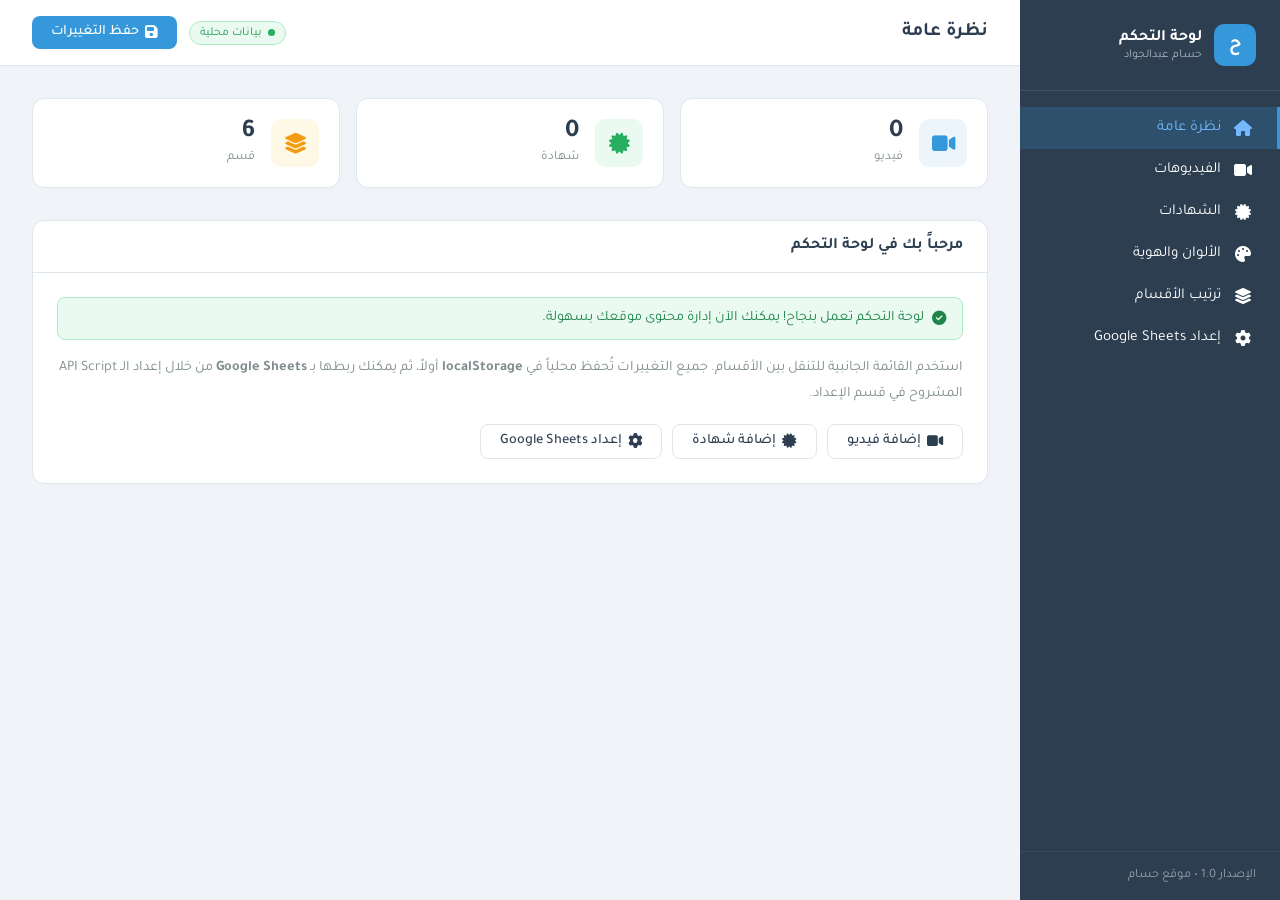
<file: admin.html>
<!DOCTYPE html>
<html lang="ar" dir="rtl">
<head>
<meta charset="UTF-8">
<meta name="viewport" content="width=device-width, initial-scale=1.0">
<title>لوحة التحكم - حسام عبدالجواد</title>
<link href="https://fonts.googleapis.com/css2?family=Tajawal:wght@400;500;700&display=swap" rel="stylesheet">
<link rel="stylesheet" href="https://cdnjs.cloudflare.com/ajax/libs/font-awesome/6.4.0/css/all.min.css">
<style>
:root {
  --primary: #2c3e50;
  --accent: #3498db;
  --success: #27ae60;
  --danger: #e74c3c;
  --warning: #f39c12;
  --bg: #f0f4f8;
  --card: #ffffff;
  --text: #2c3e50;
  --muted: #7f8c8d;
  --border: #e0e6ed;
  --sidebar-w: 260px;
}

* { margin: 0; padding: 0; box-sizing: border-box; }

body {
  font-family: 'Tajawal', sans-serif;
  background: var(--bg);
  color: var(--text);
  direction: rtl;
  min-height: 100vh;
}

/* Layout */
.layout { display: flex; min-height: 100vh; }

/* Sidebar */
.sidebar {
  width: var(--sidebar-w);
  background: var(--primary);
  color: white;
  display: flex;
  flex-direction: column;
  position: fixed;
  top: 0; right: 0;
  height: 100vh;
  z-index: 100;
  transition: transform 0.3s;
}

.sidebar-logo {
  padding: 1.5rem;
  border-bottom: 1px solid rgba(255,255,255,0.1);
  display: flex;
  align-items: center;
  gap: 12px;
}

.logo-icon {
  width: 42px; height: 42px;
  background: var(--accent);
  border-radius: 10px;
  display: flex; align-items: center; justify-content: center;
  font-size: 1.2rem;
  font-weight: 700;
}

.logo-text { font-size: 1rem; font-weight: 700; line-height: 1.3; }
.logo-sub { font-size: 0.75rem; opacity: 0.6; }

.sidebar-nav { padding: 1rem 0; flex: 1; }

.nav-item {
  display: flex; align-items: center; gap: 12px;
  padding: 0.75rem 1.5rem;
  cursor: pointer;
  transition: all 0.2s;
  border-right: 3px solid transparent;
  font-size: 0.95rem;
}

.nav-item:hover { background: rgba(255,255,255,0.08); }
.nav-item.active { background: rgba(52,152,219,0.2); border-right-color: var(--accent); color: #74b9ff; }
.nav-item i { width: 20px; text-align: center; font-size: 1rem; }

.sidebar-footer {
  padding: 1rem 1.5rem;
  border-top: 1px solid rgba(255,255,255,0.1);
  font-size: 0.8rem;
  opacity: 0.5;
}

/* Main */
.main { margin-right: var(--sidebar-w); flex: 1; display: flex; flex-direction: column; }

/* Topbar */
.topbar {
  background: white;
  padding: 1rem 2rem;
  display: flex; align-items: center; justify-content: space-between;
  border-bottom: 1px solid var(--border);
  position: sticky; top: 0; z-index: 50;
}

.topbar-title { font-size: 1.2rem; font-weight: 700; }
.topbar-right { display: flex; align-items: center; gap: 12px; }

.btn {
  padding: 0.5rem 1.2rem;
  border-radius: 8px;
  border: none;
  cursor: pointer;
  font-family: 'Tajawal', sans-serif;
  font-size: 0.9rem;
  font-weight: 500;
  display: inline-flex; align-items: center; gap: 6px;
  transition: all 0.2s;
}

.btn-primary { background: var(--accent); color: white; }
.btn-primary:hover { background: #2980b9; }
.btn-success { background: var(--success); color: white; }
.btn-success:hover { background: #229954; }
.btn-danger { background: var(--danger); color: white; font-size: 0.8rem; padding: 0.3rem 0.7rem; }
.btn-danger:hover { background: #c0392b; }
.btn-outline { background: transparent; border: 1px solid var(--border); color: var(--text); }
.btn-outline:hover { background: var(--bg); }
.btn-sm { padding: 0.3rem 0.8rem; font-size: 0.8rem; }

/* Content */
.content { padding: 2rem; flex: 1; }

/* Sections */
.section { display: none; }
.section.active { display: block; }

/* Stats row */
.stats-row {
  display: grid;
  grid-template-columns: repeat(auto-fit, minmax(180px, 1fr));
  gap: 1rem;
  margin-bottom: 2rem;
}

.stat-card {
  background: white;
  border-radius: 12px;
  padding: 1.25rem;
  border: 1px solid var(--border);
  display: flex; align-items: center; gap: 1rem;
}

.stat-icon {
  width: 48px; height: 48px;
  border-radius: 10px;
  display: flex; align-items: center; justify-content: center;
  font-size: 1.3rem;
}

.stat-icon.blue { background: #ebf5fb; color: var(--accent); }
.stat-icon.green { background: #eafaf1; color: var(--success); }
.stat-icon.orange { background: #fef9e7; color: var(--warning); }
.stat-icon.red { background: #fdedec; color: var(--danger); }

.stat-val { font-size: 1.6rem; font-weight: 700; line-height: 1; }
.stat-label { font-size: 0.8rem; color: var(--muted); margin-top: 4px; }

/* Card */
.card {
  background: white;
  border-radius: 12px;
  border: 1px solid var(--border);
  margin-bottom: 1.5rem;
  overflow: hidden;
}

.card-header {
  padding: 1rem 1.5rem;
  border-bottom: 1px solid var(--border);
  display: flex; align-items: center; justify-content: space-between;
}

.card-title { font-size: 1rem; font-weight: 700; }
.card-body { padding: 1.5rem; }

/* Table */
.data-table { width: 100%; border-collapse: collapse; }
.data-table th {
  text-align: right; padding: 0.75rem 1rem;
  font-size: 0.8rem; font-weight: 500;
  color: var(--muted); text-transform: uppercase; letter-spacing: 0.05em;
  border-bottom: 1px solid var(--border);
  background: var(--bg);
}
.data-table td {
  padding: 0.85rem 1rem;
  border-bottom: 1px solid var(--border);
  font-size: 0.9rem;
  vertical-align: middle;
}
.data-table tr:last-child td { border-bottom: none; }
.data-table tr:hover td { background: #fafbfc; }

/* Badge */
.badge {
  display: inline-flex; align-items: center;
  padding: 3px 10px;
  border-radius: 20px;
  font-size: 0.75rem; font-weight: 500;
}
.badge-blue { background: #ebf5fb; color: #2980b9; }
.badge-green { background: #eafaf1; color: #229954; }
.badge-orange { background: #fef9e7; color: #d35400; }
.badge-red { background: #fdedec; color: #c0392b; }

/* Form */
.form-group { margin-bottom: 1.2rem; }
.form-label { display: block; font-size: 0.85rem; font-weight: 500; margin-bottom: 6px; color: var(--text); }
.form-input, .form-select, .form-textarea {
  width: 100%;
  padding: 0.6rem 0.9rem;
  border: 1px solid var(--border);
  border-radius: 8px;
  font-family: 'Tajawal', sans-serif;
  font-size: 0.9rem;
  color: var(--text);
  background: white;
  transition: border-color 0.2s;
  direction: rtl;
}
.form-input:focus, .form-select:focus, .form-textarea:focus {
  outline: none;
  border-color: var(--accent);
  box-shadow: 0 0 0 3px rgba(52,152,219,0.1);
}
.form-textarea { resize: vertical; min-height: 80px; }

.form-grid { display: grid; grid-template-columns: 1fr 1fr; gap: 1rem; }

/* Color picker */
.color-grid {
  display: grid;
  grid-template-columns: repeat(auto-fill, minmax(200px, 1fr));
  gap: 1rem;
}

.color-item {
  display: flex; align-items: center; gap: 10px;
  padding: 0.75rem 1rem;
  background: var(--bg);
  border-radius: 8px;
  border: 1px solid var(--border);
}

.color-item label { font-size: 0.85rem; flex: 1; }
.color-item input[type="color"] {
  width: 36px; height: 36px;
  border: none; border-radius: 6px;
  cursor: pointer; padding: 0;
}

/* Section Preview */
.section-order {
  display: flex; flex-direction: column; gap: 8px;
}

.section-row {
  display: flex; align-items: center; gap: 12px;
  padding: 0.75rem 1rem;
  background: var(--bg);
  border-radius: 8px;
  border: 1px solid var(--border);
  cursor: grab;
}

.section-row:active { cursor: grabbing; }
.drag-handle { color: var(--muted); font-size: 0.9rem; }
.section-row .name { flex: 1; font-size: 0.9rem; }
.section-row .toggle { cursor: pointer; }

/* Alert */
.alert {
  padding: 0.75rem 1rem;
  border-radius: 8px;
  margin-bottom: 1rem;
  font-size: 0.9rem;
  display: none;
}
.alert-success { background: #eafaf1; color: #1e8449; border: 1px solid #abebc6; display: flex; align-items: center; gap: 8px; }
.alert-info { background: #ebf5fb; color: #1a5276; border: 1px solid #aed6f1; }

/* Toast */
.toast {
  position: fixed; bottom: 2rem; left: 50%; transform: translateX(-50%);
  background: #2c3e50; color: white;
  padding: 0.75rem 1.5rem;
  border-radius: 8px;
  font-size: 0.9rem;
  z-index: 9999;
  opacity: 0; transition: opacity 0.3s;
  pointer-events: none;
}
.toast.show { opacity: 1; }

/* Setup guide */
.step-list { list-style: none; counter-reset: steps; }
.step-list li {
  counter-increment: steps;
  display: flex; gap: 1rem;
  padding: 1rem;
  border-bottom: 1px solid var(--border);
  align-items: flex-start;
}
.step-list li:last-child { border-bottom: none; }
.step-num {
  width: 28px; height: 28px; min-width: 28px;
  background: var(--accent); color: white;
  border-radius: 50%;
  display: flex; align-items: center; justify-content: center;
  font-size: 0.85rem; font-weight: 700;
  margin-top: 2px;
}
.step-content h4 { font-size: 0.95rem; margin-bottom: 4px; }
.step-content p { font-size: 0.85rem; color: var(--muted); line-height: 1.6; }
.step-content code {
  background: var(--bg);
  padding: 2px 6px;
  border-radius: 4px;
  font-size: 0.8rem;
  color: #c0392b;
  font-family: monospace;
  direction: ltr;
  display: inline-block;
}

.code-block {
  background: #1a252f;
  color: #ecf0f1;
  padding: 1rem;
  border-radius: 8px;
  font-family: monospace;
  font-size: 0.8rem;
  line-height: 1.8;
  direction: ltr;
  text-align: left;
  overflow-x: auto;
  margin: 8px 0;
}

/* Mobile hamburger */
.hamburger {
  display: none;
  background: none; border: none; cursor: pointer;
  font-size: 1.3rem; color: var(--text);
}

.overlay {
  display: none;
  position: fixed; inset: 0;
  background: rgba(0,0,0,0.4);
  z-index: 99;
}

@media (max-width: 768px) {
  .sidebar { transform: translateX(100%); }
  .sidebar.open { transform: translateX(0); }
  .main { margin-right: 0; }
  .hamburger { display: block; }
  .overlay.show { display: block; }
  .form-grid { grid-template-columns: 1fr; }
  .stats-row { grid-template-columns: 1fr 1fr; }
  .content { padding: 1rem; }
}

/* Data source indicator */
.ds-badge {
  display: inline-flex; align-items: center; gap: 6px;
  padding: 4px 10px;
  border-radius: 20px;
  font-size: 0.75rem;
  background: #eafaf1; color: #229954;
  border: 1px solid #abebc6;
}
.ds-dot { width: 7px; height: 7px; border-radius: 50%; background: #27ae60; animation: blink 1.5s infinite; }
@keyframes blink { 0%,100%{opacity:1} 50%{opacity:0.3} }
</style>
</head>
<body>

<div class="overlay" id="overlay" onclick="closeSidebar()"></div>
<div class="toast" id="toast"></div>

<div class="layout">
  <!-- Sidebar -->
  <aside class="sidebar" id="sidebar">
    <div class="sidebar-logo">
      <div class="logo-icon">ح</div>
      <div>
        <div class="logo-text">لوحة التحكم</div>
        <div class="logo-sub">حسام عبدالجواد</div>
      </div>
    </div>
    <nav class="sidebar-nav">
      <div class="nav-item active" onclick="showSection('overview')">
        <i class="fas fa-home"></i> نظرة عامة
      </div>
      <div class="nav-item" onclick="showSection('videos')">
        <i class="fas fa-video"></i> الفيديوهات
      </div>
      <div class="nav-item" onclick="showSection('certificates')">
        <i class="fas fa-certificate"></i> الشهادات
      </div>
      <div class="nav-item" onclick="showSection('theme')">
        <i class="fas fa-palette"></i> الألوان والهوية
      </div>
      <div class="nav-item" onclick="showSection('sections')">
        <i class="fas fa-layer-group"></i> ترتيب الأقسام
      </div>
      <div class="nav-item" onclick="showSection('setup')">
        <i class="fas fa-cog"></i> إعداد Google Sheets
      </div>
    </nav>
    <div class="sidebar-footer">
      الإصدار 1.0 &bull; موقع حسام
    </div>
  </aside>

  <!-- Main -->
  <div class="main">
    <!-- Topbar -->
    <div class="topbar">
      <div style="display:flex;align-items:center;gap:12px">
        <button class="hamburger" onclick="toggleSidebar()">
          <i class="fas fa-bars"></i>
        </button>
        <span class="topbar-title" id="page-title">نظرة عامة</span>
      </div>
      <div class="topbar-right">
        <div class="ds-badge" id="ds-indicator">
          <div class="ds-dot"></div>
          <span id="ds-label">بيانات محلية</span>
        </div>
        <button class="btn btn-primary" onclick="saveAll()">
          <i class="fas fa-save"></i> حفظ التغييرات
        </button>
      </div>
    </div>

    <!-- Content -->
    <div class="content">

      <!-- Overview -->
      <div class="section active" id="sec-overview">
        <div class="stats-row">
          <div class="stat-card">
            <div class="stat-icon blue"><i class="fas fa-video"></i></div>
            <div>
              <div class="stat-val" id="stat-videos">0</div>
              <div class="stat-label">فيديو</div>
            </div>
          </div>
          <div class="stat-card">
            <div class="stat-icon green"><i class="fas fa-certificate"></i></div>
            <div>
              <div class="stat-val" id="stat-certs">0</div>
              <div class="stat-label">شهادة</div>
            </div>
          </div>
          <div class="stat-card">
            <div class="stat-icon orange"><i class="fas fa-layer-group"></i></div>
            <div>
              <div class="stat-val" id="stat-sections">6</div>
              <div class="stat-label">قسم</div>
            </div>
          </div>
        </div>

        <div class="card">
          <div class="card-header">
            <span class="card-title">مرحباً بك في لوحة التحكم</span>
          </div>
          <div class="card-body">
            <div class="alert alert-success" style="display:flex">
              <i class="fas fa-check-circle"></i>
              <span>لوحة التحكم تعمل بنجاح! يمكنك الآن إدارة محتوى موقعك بسهولة.</span>
            </div>
            <p style="color:var(--muted);font-size:0.9rem;line-height:1.8">
              استخدم القائمة الجانبية للتنقل بين الأقسام. جميع التغييرات تُحفظ محلياً في <strong>localStorage</strong> أولاً،
              ثم يمكنك ربطها بـ <strong>Google Sheets</strong> من خلال إعداد الـ API Script المشروح في قسم الإعداد.
            </p>
            <div style="margin-top:1rem;display:flex;gap:10px;flex-wrap:wrap">
              <button class="btn btn-outline" onclick="showSection('videos')"><i class="fas fa-video"></i> إضافة فيديو</button>
              <button class="btn btn-outline" onclick="showSection('certificates')"><i class="fas fa-certificate"></i> إضافة شهادة</button>
              <button class="btn btn-outline" onclick="showSection('setup')"><i class="fas fa-cog"></i> إعداد Google Sheets</button>
            </div>
          </div>
        </div>
      </div>

      <!-- Videos -->
      <div class="section" id="sec-videos">
        <div class="card">
          <div class="card-header">
            <span class="card-title">إضافة فيديو جديد</span>
          </div>
          <div class="card-body">
            <div class="form-grid">
              <div class="form-group">
                <label class="form-label">عنوان الفيديو</label>
                <input type="text" class="form-input" id="v-title" placeholder="مثال: أساسيات الفوتوشوب">
              </div>
              <div class="form-group">
                <label class="form-label">نوع الفيديو</label>
                <select class="form-select" id="v-type">
                  <option value="normal">فيديو عادي (16:9)</option>
                  <option value="short">فيديو قصير - Shorts (9:16)</option>
                </select>
              </div>
            </div>
            <div class="form-group">
              <label class="form-label">رابط يوتيوب أو YouTube ID</label>
              <input type="text" class="form-input" id="v-url" placeholder="مثال: Ye7b_9H83wA  أو  https://youtu.be/Ye7b_9H83wA">
            </div>
            <div class="form-group">
              <label class="form-label">وصف قصير</label>
              <input type="text" class="form-input" id="v-desc" placeholder="مثال: درس شامل للمبتدئين">
            </div>
            <button class="btn btn-success" onclick="addVideo()">
              <i class="fas fa-plus"></i> إضافة الفيديو
            </button>
          </div>
        </div>

        <div class="card">
          <div class="card-header">
            <span class="card-title">قائمة الفيديوهات</span>
            <span class="badge badge-blue" id="video-count">0 فيديو</span>
          </div>
          <div style="overflow-x:auto">
            <table class="data-table">
              <thead>
                <tr>
                  <th>العنوان</th>
                  <th>النوع</th>
                  <th>رابط يوتيوب</th>
                  <th>الوصف</th>
                  <th>إجراء</th>
                </tr>
              </thead>
              <tbody id="videos-tbody">
                <tr><td colspan="5" style="text-align:center;color:var(--muted);padding:2rem">لا توجد فيديوهات بعد</td></tr>
              </tbody>
            </table>
          </div>
        </div>
      </div>

      <!-- Certificates -->
      <div class="section" id="sec-certificates">
        <div class="card">
          <div class="card-header">
            <span class="card-title">إضافة شهادة جديدة</span>
          </div>
          <div class="card-body">
            <div class="form-grid">
              <div class="form-group">
                <label class="form-label">اسم الشهادة</label>
                <input type="text" class="form-input" id="c-title" placeholder="مثال: MOS Master">
              </div>
              <div class="form-group">
                <label class="form-label">الجهة المانحة</label>
                <input type="text" class="form-input" id="c-org" placeholder="مثال: Microsoft">
              </div>
            </div>
            <div class="form-group">
              <label class="form-label">وصف الشهادة</label>
              <textarea class="form-textarea" id="c-desc" placeholder="اكتب وصفاً للشهادة..."></textarea>
            </div>
            <div class="form-group">
              <label class="form-label">رابط الشهادة (اختياري)</label>
              <input type="text" class="form-input" id="c-link" placeholder="https://...">
            </div>
            <button class="btn btn-success" onclick="addCert()">
              <i class="fas fa-plus"></i> إضافة الشهادة
            </button>
          </div>
        </div>

        <div class="card">
          <div class="card-header">
            <span class="card-title">قائمة الشهادات</span>
            <span class="badge badge-green" id="cert-count">0 شهادة</span>
          </div>
          <div style="overflow-x:auto">
            <table class="data-table">
              <thead>
                <tr>
                  <th>الاسم</th>
                  <th>الجهة</th>
                  <th>الوصف</th>
                  <th>الرابط</th>
                  <th>إجراء</th>
                </tr>
              </thead>
              <tbody id="certs-tbody">
                <tr><td colspan="5" style="text-align:center;color:var(--muted);padding:2rem">لا توجد شهادات بعد</td></tr>
              </tbody>
            </table>
          </div>
        </div>
      </div>

      <!-- Theme -->
      <div class="section" id="sec-theme">
        <div class="card">
          <div class="card-header">
            <span class="card-title">الهوية البصرية والألوان</span>
          </div>
          <div class="card-body">
            <div class="color-grid">
              <div class="color-item">
                <label>لون الشريط العلوي</label>
                <input type="color" id="clr-navbar" value="#2c3e50" onchange="previewColors()">
              </div>
              <div class="color-item">
                <label>اللون الرئيسي</label>
                <input type="color" id="clr-primary" value="#3498db" onchange="previewColors()">
              </div>
              <div class="color-item">
                <label>لون خلفية الصفحة</label>
                <input type="color" id="clr-bg" value="#f9f9f9" onchange="previewColors()">
              </div>
              <div class="color-item">
                <label>لون النصوص</label>
                <input type="color" id="clr-text" value="#039991" onchange="previewColors()">
              </div>
              <div class="color-item">
                <label>لون العناوين</label>
                <input type="color" id="clr-headings" value="#2c3e50" onchange="previewColors()">
              </div>
            </div>

            <div style="margin-top:1.5rem;padding-top:1.5rem;border-top:1px solid var(--border)">
              <h4 style="margin-bottom:1rem;font-size:0.95rem">معاينة الألوان</h4>
              <div id="color-preview" style="padding:1rem;border-radius:8px;border:1px solid var(--border)">
                <div id="prev-navbar" style="padding:0.75rem 1rem;border-radius:6px;color:white;margin-bottom:8px;background:#2c3e50;font-size:0.9rem">شريط التنقل العلوي</div>
                <div id="prev-btn" style="display:inline-block;padding:0.5rem 1.2rem;border-radius:6px;color:white;background:#3498db;font-size:0.9rem;margin-bottom:8px">زر رئيسي</div>
                <div id="prev-text" style="color:#039991;font-size:0.9rem">نص عينة — حسام عبدالجواد مصمم جرافيك</div>
              </div>
            </div>

            <div style="margin-top:1.5rem;padding-top:1.5rem;border-top:1px solid var(--border)">
              <h4 style="margin-bottom:0.5rem;font-size:0.95rem">كود CSS المُولَّد</h4>
              <p style="font-size:0.8rem;color:var(--muted);margin-bottom:0.75rem">انسخ هذا الكود والصقه في ملف style.css الخاص بموقعك</p>
              <div class="code-block" id="generated-css">/* انقر "معاينة" لتوليد الكود */</div>
              <button class="btn btn-outline btn-sm" style="margin-top:8px" onclick="copyCss()">
                <i class="fas fa-copy"></i> نسخ الكود
              </button>
            </div>
          </div>
        </div>
      </div>

      <!-- Sections order -->
      <div class="section" id="sec-sections">
        <div class="card">
          <div class="card-header">
            <span class="card-title">ترتيب أقسام الموقع وإظهارها</span>
          </div>
          <div class="card-body">
            <p style="font-size:0.85rem;color:var(--muted);margin-bottom:1rem">
              <i class="fas fa-info-circle"></i> اسحب الأقسام لإعادة ترتيبها، أو أخفِها بالضغط على الزر.
            </p>
            <div class="section-order" id="sections-list">
              <!-- populated by JS -->
            </div>
            <div style="margin-top:1rem">
              <button class="btn btn-primary" onclick="saveSections()">
                <i class="fas fa-save"></i> حفظ الترتيب
              </button>
            </div>
          </div>
        </div>

        <div class="card">
          <div class="card-header">
            <span class="card-title">كود HTML المُولَّد للتنقل</span>
          </div>
          <div class="card-body">
            <div class="code-block" id="nav-code"><!-- سيظهر هنا --></div>
            <button class="btn btn-outline btn-sm" style="margin-top:8px" onclick="copyNav()">
              <i class="fas fa-copy"></i> نسخ الكود
            </button>
          </div>
        </div>
      </div>

      <!-- Setup -->
      <div class="section" id="sec-setup">
        <div class="card">
          <div class="card-header">
            <span class="card-title"><i class="fab fa-google" style="color:#4285f4"></i> ربط الموقع بـ Google Sheets</span>
          </div>
          <div class="card-body">
            <div class="alert alert-info" style="display:flex;align-items:flex-start;gap:8px">
              <i class="fas fa-lightbulb" style="color:#1a5276;margin-top:2px"></i>
              <span>هذه الطريقة <strong>مجانية 100%</strong> ولا تحتاج لأي سيرفر. البيانات تُخزَّن في Google Sheets وتُقرأ تلقائياً من الموقع.</span>
            </div>
            <ul class="step-list">
              <li>
                <div class="step-num">1</div>
                <div class="step-content">
                  <h4>إنشاء Google Sheet</h4>
                  <p>اذهب إلى <a href="https://sheets.google.com" target="_blank" style="color:var(--accent)">sheets.google.com</a> وأنشئ ورقة جديدة باسم "HossamSite". أنشئ ورقتين بداخلها: <code>Videos</code> و <code>Certificates</code></p>
                </div>
              </li>
              <li>
                <div class="step-num">2</div>
                <div class="step-content">
                  <h4>تنسيق ورقة الفيديوهات</h4>
                  <p>في ورقة <code>Videos</code> أضف هذه الترويسات في الصف الأول:</p>
                  <div class="code-block">title | type | videoId | description</div>
                </div>
              </li>
              <li>
                <div class="step-num">3</div>
                <div class="step-content">
                  <h4>تنسيق ورقة الشهادات</h4>
                  <p>في ورقة <code>Certificates</code> أضف هذه الترويسات:</p>
                  <div class="code-block">title | organization | description | link</div>
                </div>
              </li>
              <li>
                <div class="step-num">4</div>
                <div class="step-content">
                  <h4>نشر الـ Sheet كـ API</h4>
                  <p>في الـ Google Sheet: <code>File → Share → Publish to web</code>، اختر كل الورقات واختر تنسيق <code>CSV</code>، ثم انسخ الرابط وضعه هنا:</p>
                  <div class="form-group" style="margin-top:8px">
                    <input type="text" class="form-input" id="sheets-url" placeholder="https://docs.google.com/spreadsheets/d/YOUR_ID/pub?..." style="direction:ltr">
                  </div>
                  <button class="btn btn-primary btn-sm" onclick="saveSheetUrl()"><i class="fas fa-link"></i> حفظ الرابط</button>
                </div>
              </li>
              <li>
                <div class="step-num">5</div>
                <div class="step-content">
                  <h4>كود القراءة الديناميكية لموقعك</h4>
                  <p>أضف هذا الكود في <code>index.html</code> قبل إغلاق الـ <code>&lt;/body&gt;</code>:</p>
                  <div class="code-block" id="integration-code"><!-- سيظهر بعد إدخال الرابط --></div>
                  <button class="btn btn-outline btn-sm" style="margin-top:8px" onclick="copyIntegration()">
                    <i class="fas fa-copy"></i> نسخ الكود
                  </button>
                </div>
              </li>
              <li>
                <div class="step-num">6</div>
                <div class="step-content">
                  <h4>اختبار الربط</h4>
                  <p>بعد حفظ الكود في موقعك، افتح الموقع وستظهر الفيديوهات والشهادات تلقائياً من Google Sheets. أي تعديل في الـ Sheet يظهر فوراً في الموقع.</p>
                </div>
              </li>
            </ul>
          </div>
        </div>

        <!-- Apps Script alternative -->
        <div class="card">
          <div class="card-header">
            <span class="card-title">بديل: استخدام Google Apps Script (أكثر تحكماً)</span>
          </div>
          <div class="card-body">
            <p style="font-size:0.85rem;color:var(--muted);margin-bottom:1rem">
              إذا أردت إضافة/حذف بيانات مباشرة من لوحة التحكم هذه إلى Google Sheets، انسخ هذا الكود إلى Apps Script:
            </p>
            <div class="code-block">function doPost(e) {
  var sheet = SpreadsheetApp.openById('YOUR_SHEET_ID');
  var data = JSON.parse(e.postData.contents);
  var tab = sheet.getSheetByName(data.sheet);
  tab.appendRow(data.row);
  return ContentService.createTextOutput(
    JSON.stringify({success: true})
  ).setMimeType(ContentService.MimeType.JSON);
}

function doGet(e) {
  var sheet = SpreadsheetApp.openById('YOUR_SHEET_ID');
  var tab = sheet.getSheetByName(e.parameter.sheet);
  var rows = tab.getDataRange().getValues();
  return ContentService.createTextOutput(
    JSON.stringify(rows)
  ).setMimeType(ContentService.MimeType.JSON);
}</div>
            <p style="font-size:0.8rem;color:var(--muted);margin-top:8px">
              انشر الـ Script كـ Web App مع صلاحية "Anyone" ثم ضع رابطه في الحقل أعلاه.
            </p>
          </div>
        </div>
      </div>

    </div>
  </div>
</div>

<script>
// ========================
// State
// ========================
let state = {
  videos: [],
  certificates: [],
  sections: [
    { id: 'home', label: 'الرئيسية', visible: true },
    { id: 'about', label: 'عني', visible: true },
    { id: 'myVideos', label: 'فيديوهاتي', visible: true },
    { id: 'myWorks', label: 'أعمالي', visible: true },
    { id: 'Certificates', label: 'الشهادات', visible: true },
    { id: 'contact', label: 'اتصل بي', visible: true },
  ],
  theme: {
    navbar: '#2c3e50',
    primary: '#3498db',
    bg: '#f9f9f9',
    text: '#039991',
    headings: '#2c3e50'
  },
  sheetsUrl: ''
};

function loadState() {
  const saved = localStorage.getItem('hossam-admin-state');
  if (saved) {
    try { state = { ...state, ...JSON.parse(saved) }; } catch(e) {}
  }
}

function saveState() {
  localStorage.setItem('hossam-admin-state', JSON.stringify(state));
}

// ========================
// UI Navigation
// ========================
const titles = {
  overview: 'نظرة عامة',
  videos: 'الفيديوهات',
  certificates: 'الشهادات',
  theme: 'الألوان والهوية',
  sections: 'ترتيب الأقسام',
  setup: 'إعداد Google Sheets'
};

function showSection(id) {
  document.querySelectorAll('.section').forEach(s => s.classList.remove('active'));
  document.querySelectorAll('.nav-item').forEach(n => n.classList.remove('active'));
  document.getElementById('sec-' + id).classList.add('active');
  document.querySelectorAll('.nav-item').forEach(n => {
    if (n.textContent.includes(titles[id])) n.classList.add('active');
  });
  document.getElementById('page-title').textContent = titles[id];
  if (id === 'sections') renderSections();
  if (id === 'overview') updateStats();
  if (id === 'theme') {
    loadThemeInputs();
    previewColors();
  }
  closeSidebar();
}

function toggleSidebar() {
  document.getElementById('sidebar').classList.toggle('open');
  document.getElementById('overlay').classList.toggle('show');
}
function closeSidebar() {
  document.getElementById('sidebar').classList.remove('open');
  document.getElementById('overlay').classList.remove('show');
}

// ========================
// Toast
// ========================
function toast(msg, dur = 2500) {
  const t = document.getElementById('toast');
  t.textContent = msg;
  t.classList.add('show');
  setTimeout(() => t.classList.remove('show'), dur);
}

// ========================
// Videos
// ========================
function extractVideoId(input) {
  input = input.trim();
  const patterns = [
    /youtu\.be\/([^?&]+)/,
    /youtube\.com\/watch\?v=([^&]+)/,
    /youtube\.com\/shorts\/([^?&]+)/,
    /youtube\.com\/embed\/([^?&]+)/
  ];
  for (const p of patterns) {
    const m = input.match(p);
    if (m) return m[1];
  }
  if (/^[a-zA-Z0-9_-]{8,15}$/.test(input)) return input;
  return input;
}

function addVideo() {
  const title = document.getElementById('v-title').value.trim();
  const type = document.getElementById('v-type').value;
  const url = document.getElementById('v-url').value.trim();
  const desc = document.getElementById('v-desc').value.trim();
  if (!title || !url) return toast('⚠️ الرجاء إدخال العنوان والرابط');
  const vid = { id: Date.now(), title, type, videoId: extractVideoId(url), description: desc };
  state.videos.push(vid);
  saveState();
  renderVideos();
  updateStats();
  document.getElementById('v-title').value = '';
  document.getElementById('v-url').value = '';
  document.getElementById('v-desc').value = '';
  toast('✅ تم إضافة الفيديو بنجاح');
}

function deleteVideo(id) {
  state.videos = state.videos.filter(v => v.id !== id);
  saveState();
  renderVideos();
  updateStats();
  toast('🗑️ تم حذف الفيديو');
}

function renderVideos() {
  const tbody = document.getElementById('videos-tbody');
  const count = document.getElementById('video-count');
  count.textContent = state.videos.length + ' فيديو';
  if (!state.videos.length) {
    tbody.innerHTML = '<tr><td colspan="5" style="text-align:center;color:var(--muted);padding:2rem">لا توجد فيديوهات بعد</td></tr>';
    return;
  }
  tbody.innerHTML = state.videos.map(v => `
    <tr>
      <td><strong>${v.title}</strong></td>
      <td><span class="badge ${v.type === 'short' ? 'badge-red' : 'badge-blue'}">${v.type === 'short' ? 'Shorts' : 'عادي'}</span></td>
      <td style="direction:ltr;font-size:0.8rem">${v.videoId}</td>
      <td style="color:var(--muted)">${v.description || '-'}</td>
      <td><button class="btn btn-danger" onclick="deleteVideo(${v.id})"><i class="fas fa-trash"></i></button></td>
    </tr>
  `).join('');
}

// ========================
// Certificates
// ========================
function addCert() {
  const title = document.getElementById('c-title').value.trim();
  const org = document.getElementById('c-org').value.trim();
  const desc = document.getElementById('c-desc').value.trim();
  const link = document.getElementById('c-link').value.trim();
  if (!title) return toast('⚠️ الرجاء إدخال اسم الشهادة');
  const cert = { id: Date.now(), title, organization: org, description: desc, link };
  state.certificates.push(cert);
  saveState();
  renderCerts();
  updateStats();
  ['c-title','c-org','c-desc','c-link'].forEach(id => document.getElementById(id).value = '');
  toast('✅ تم إضافة الشهادة بنجاح');
}

function deleteCert(id) {
  state.certificates = state.certificates.filter(c => c.id !== id);
  saveState();
  renderCerts();
  updateStats();
  toast('🗑️ تم حذف الشهادة');
}

function renderCerts() {
  const tbody = document.getElementById('certs-tbody');
  const count = document.getElementById('cert-count');
  count.textContent = state.certificates.length + ' شهادة';
  if (!state.certificates.length) {
    tbody.innerHTML = '<tr><td colspan="5" style="text-align:center;color:var(--muted);padding:2rem">لا توجد شهادات بعد</td></tr>';
    return;
  }
  tbody.innerHTML = state.certificates.map(c => `
    <tr>
      <td><strong>${c.title}</strong></td>
      <td>${c.organization || '-'}</td>
      <td style="color:var(--muted);font-size:0.85rem">${c.description ? c.description.substring(0,60) + '...' : '-'}</td>
      <td>${c.link ? `<a href="${c.link}" target="_blank" style="color:var(--accent)"><i class="fas fa-external-link-alt"></i></a>` : '-'}</td>
      <td><button class="btn btn-danger" onclick="deleteCert(${c.id})"><i class="fas fa-trash"></i></button></td>
    </tr>
  `).join('');
}

// ========================
// Stats
// ========================
function updateStats() {
  document.getElementById('stat-videos').textContent = state.videos.length;
  document.getElementById('stat-certs').textContent = state.certificates.length;
}

// ========================
// Theme
// ========================
function loadThemeInputs() {
  if (!state.theme) return;
  document.getElementById('clr-navbar').value = state.theme.navbar || '#2c3e50';
  document.getElementById('clr-primary').value = state.theme.primary || '#3498db';
  document.getElementById('clr-bg').value = state.theme.bg || '#f9f9f9';
  document.getElementById('clr-text').value = state.theme.text || '#039991';
  document.getElementById('clr-headings').value = state.theme.headings || '#2c3e50';
}

function previewColors() {
  const navbar = document.getElementById('clr-navbar').value;
  const primary = document.getElementById('clr-primary').value;
  const bg = document.getElementById('clr-bg').value;
  const text = document.getElementById('clr-text').value;
  const headings = document.getElementById('clr-headings').value;

  document.getElementById('prev-navbar').style.background = navbar;
  document.getElementById('prev-btn').style.background = primary;
  document.getElementById('prev-text').style.color = text;
  document.getElementById('color-preview').style.background = bg;

  state.theme = { navbar, primary, bg, text, headings };

  document.getElementById('generated-css').textContent =
`:root {
  /* ألوان موقع حسام عبدالجواد */
}

body { background-color: ${bg}; color: ${text}; }
.navbar { background-color: ${navbar}; }
.navbar a:hover, .navbar a.active { background-color: ${primary}; }
h2, h3 { color: ${headings}; }
h2::after { background: ${primary}; }
.certificate-link, .social-links a { background-color: ${primary}; }
.skills-section { border-right-color: ${primary}; }
.skills-section h4, .skills-list i { color: ${primary}; }`;
}

function copyCss() {
  const code = document.getElementById('generated-css').textContent;
  navigator.clipboard.writeText(code).then(() => toast('✅ تم نسخ الكود'));
}

// ========================
// Sections
// ========================
function renderSections() {
  const list = document.getElementById('sections-list');
  list.innerHTML = state.sections.map((s, i) => `
    <div class="section-row" draggable="true" data-i="${i}">
      <span class="drag-handle"><i class="fas fa-grip-vertical"></i></span>
      <span class="name">${s.label}</span>
      <button class="btn btn-sm ${s.visible ? 'btn-outline' : 'btn-danger'}" onclick="toggleSection(${i})">
        <i class="fas fa-eye${s.visible ? '' : '-slash'}"></i> ${s.visible ? 'ظاهر' : 'مخفي'}
      </button>
    </div>
  `).join('');
  generateNavCode();
  initDrag();
}

function toggleSection(i) {
  state.sections[i].visible = !state.sections[i].visible;
  renderSections();
}

function saveSections() {
  saveState();
  generateNavCode();
  toast('✅ تم حفظ ترتيب الأقسام');
}

function generateNavCode() {
  const links = state.sections
    .filter(s => s.visible)
    .map(s => `  <a href="#${s.id}">${s.label}</a>`)
    .join('\n');
  document.getElementById('nav-code').textContent =
`<div class="nav-links" id="nav-links">
${links}
</div>`;
}

function copyNav() {
  navigator.clipboard.writeText(document.getElementById('nav-code').textContent)
    .then(() => toast('✅ تم نسخ كود التنقل'));
}

// Drag and drop
function initDrag() {
  const items = document.querySelectorAll('.section-row');
  let dragSrc = null;
  items.forEach(item => {
    item.addEventListener('dragstart', () => { dragSrc = item; item.style.opacity = '0.4'; });
    item.addEventListener('dragend', () => { item.style.opacity = '1'; });
    item.addEventListener('dragover', e => { e.preventDefault(); });
    item.addEventListener('drop', e => {
      e.preventDefault();
      if (dragSrc !== item) {
        const a = parseInt(dragSrc.dataset.i);
        const b = parseInt(item.dataset.i);
        [state.sections[a], state.sections[b]] = [state.sections[b], state.sections[a]];
        renderSections();
      }
    });
  });
}

// ========================
// Setup / Sheets
// ========================
function saveSheetUrl() {
  const url = document.getElementById('sheets-url').value.trim();
  state.sheetsUrl = url;
  saveState();
  generateIntegrationCode(url);
  document.getElementById('ds-label').textContent = 'Google Sheets';
  toast('✅ تم حفظ رابط Google Sheets');
}

function generateIntegrationCode(url) {
  const code = url
    ? `<script>
// تحميل الفيديوهات من Google Sheets
async function loadFromSheets() {
  const SHEET_URL = "${url}";
  try {
    // فيديوهات
    const vRes = await fetch(SHEET_URL + '&gid=0&single=true&output=csv');
    const vCsv = await vRes.text();
    const videos = parseCSV(vCsv);
    renderVideosFromData(videos);

    // شهادات
    const cRes = await fetch(SHEET_URL + '&gid=1&single=true&output=csv');
    const cCsv = await cRes.text();
    const certs = parseCSV(cCsv);
    renderCertsFromData(certs);
  } catch(e) { console.error('Sheets error:', e); }
}

function parseCSV(csv) {
  const lines = csv.split('\\n').filter(l => l.trim());
  const headers = lines[0].split(',').map(h => h.trim().replace(/"/g,''));
  return lines.slice(1).map(line => {
    const vals = line.split(',').map(v => v.trim().replace(/"/g,''));
    return Object.fromEntries(headers.map((h,i) => [h, vals[i] || '']));
  });
}

function renderVideosFromData(videos) {
  const container = document.querySelector('.video-container');
  if (!container || !videos.length) return;
  container.innerHTML = videos.filter(v => v.type !== 'short').map(v => \`
    <div class="video-item normal-video" data-aos="fade-up">
      <iframe src="https://www.youtube.com/embed/\${v.videoId}" loading="lazy" allowfullscreen></iframe>
      <div class="video-info"><h3>\${v.title}</h3><p>\${v.description}</p></div>
    </div>\`).join('');
  const shorts = document.querySelector('.shorts-container');
  if (shorts) shorts.innerHTML = videos.filter(v => v.type === 'short').map(v => \`
    <div class="video-item short-video" data-aos="zoom-in">
      <span class="badge">SHORTS</span>
      <iframe src="https://www.youtube.com/embed/\${v.videoId}" loading="lazy" allowfullscreen></iframe>
      <div class="video-info"><h3>\${v.title}</h3><p>\${v.description}</p></div>
    </div>\`).join('');
}

function renderCertsFromData(certs) {
  const container = document.querySelector('.certificate-container');
  if (!container || !certs.length) return;
  container.innerHTML = certs.map(c => \`
    <div class="certificate-box">
      <h3>\${c.title}</h3>
      <p><strong>\${c.organization}</strong></p>
      <p>\${c.description}</p>
      \${c.link ? \`<a href="\${c.link}" class="certificate-link" target="_blank">عرض الشهادة</a>\` : ''}
    </div>\`).join('');
}

document.addEventListener('DOMContentLoaded', loadFromSheets);
<\/script>`
    : '/* أدخل رابط Google Sheets أولاً */';
  document.getElementById('integration-code').textContent = code;
}

function copyIntegration() {
  navigator.clipboard.writeText(document.getElementById('integration-code').textContent)
    .then(() => toast('✅ تم نسخ كود الربط'));
}

// ========================
// Save All
// ========================
function saveAll() {
  state.theme = {
    navbar: document.getElementById('clr-navbar')?.value || state.theme.navbar,
    primary: document.getElementById('clr-primary')?.value || state.theme.primary,
    bg: document.getElementById('clr-bg')?.value || state.theme.bg,
    text: document.getElementById('clr-text')?.value || state.theme.text,
    headings: document.getElementById('clr-headings')?.value || state.theme.headings
  };
  saveState();
  toast('✅ تم حفظ جميع التغييرات بنجاح');
}

// ========================
// Init
// ========================
loadState();
renderVideos();
renderCerts();
updateStats();
if (state.sheetsUrl) {
  document.getElementById('sheets-url').value = state.sheetsUrl;
  generateIntegrationCode(state.sheetsUrl);
  document.getElementById('ds-label').textContent = 'Google Sheets';
}
</script>
</body>
</html>
</file>
